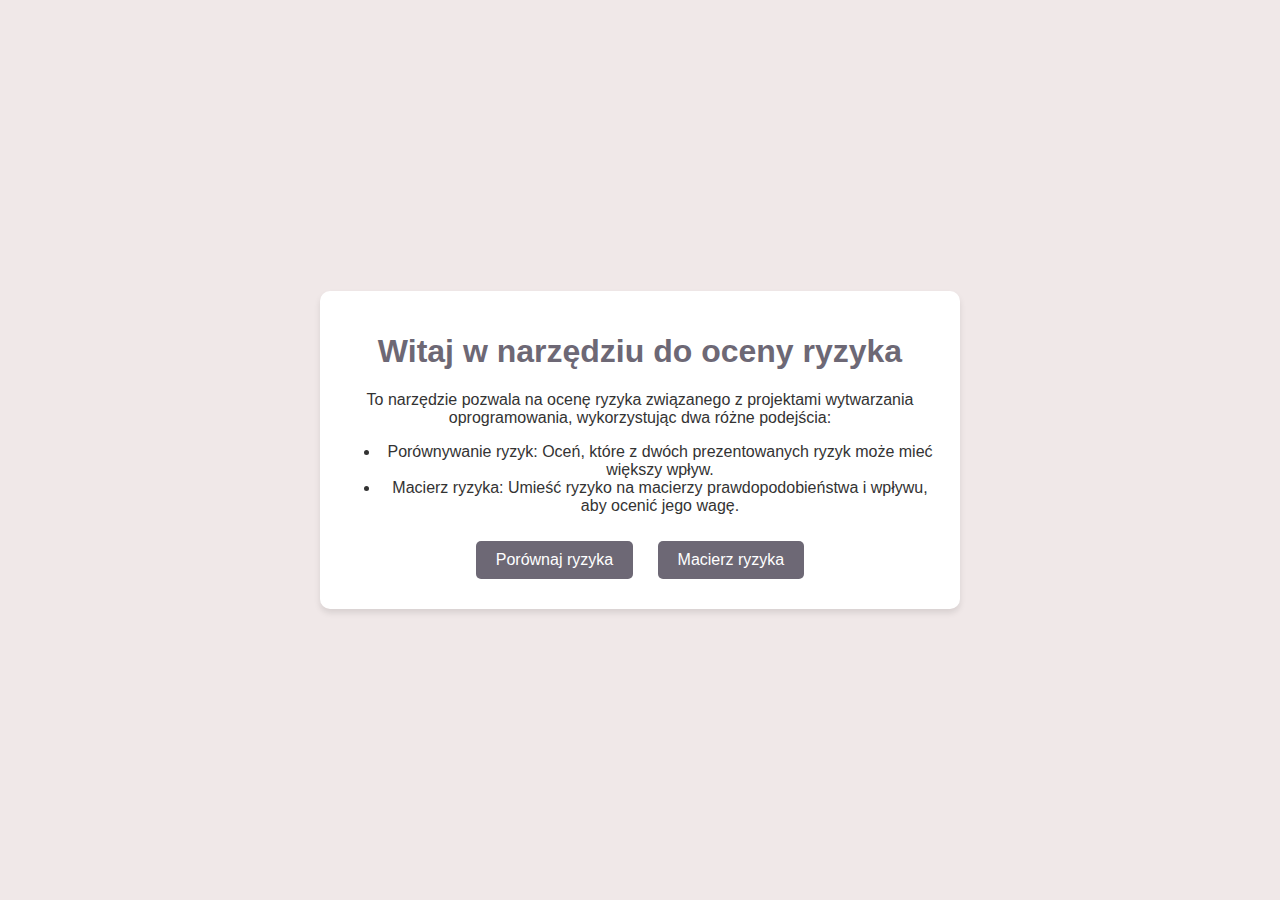
<file: index.html>
<!DOCTYPE html>
<html lang="pl">
<head>
    <meta charset="UTF-8">
    <meta name="viewport" content="width=device-width, initial-scale=1.0">
    <title>Witaj w narzędziu do oceny ryzyka</title>
    <link rel="stylesheet" href="riskStyle.css">
</head>
<body>
    <div class="intro-container">
        <h1>Witaj w narzędziu do oceny ryzyka</h1>
        <p>To narzędzie pozwala na ocenę ryzyka związanego z projektami wytwarzania oprogramowania, wykorzystując dwa różne podejścia:</p>
        <ul>
            <li>Porównywanie ryzyk: Oceń, które z dwóch prezentowanych ryzyk może mieć większy wpływ.</li>
            <li>Macierz ryzyka: Umieść ryzyko na macierzy prawdopodobieństwa i wpływu, aby ocenić jego wagę.</li>
        </ul>
        <div class="button-container">
            <button onclick="window.location.href='noveltyRisk.html';">Porównaj ryzyka</button>
            <button onclick="window.location.href='classicRisk.html';">Macierz ryzyka</button>
        </div>
    </div>
</body>
</html>
</file>
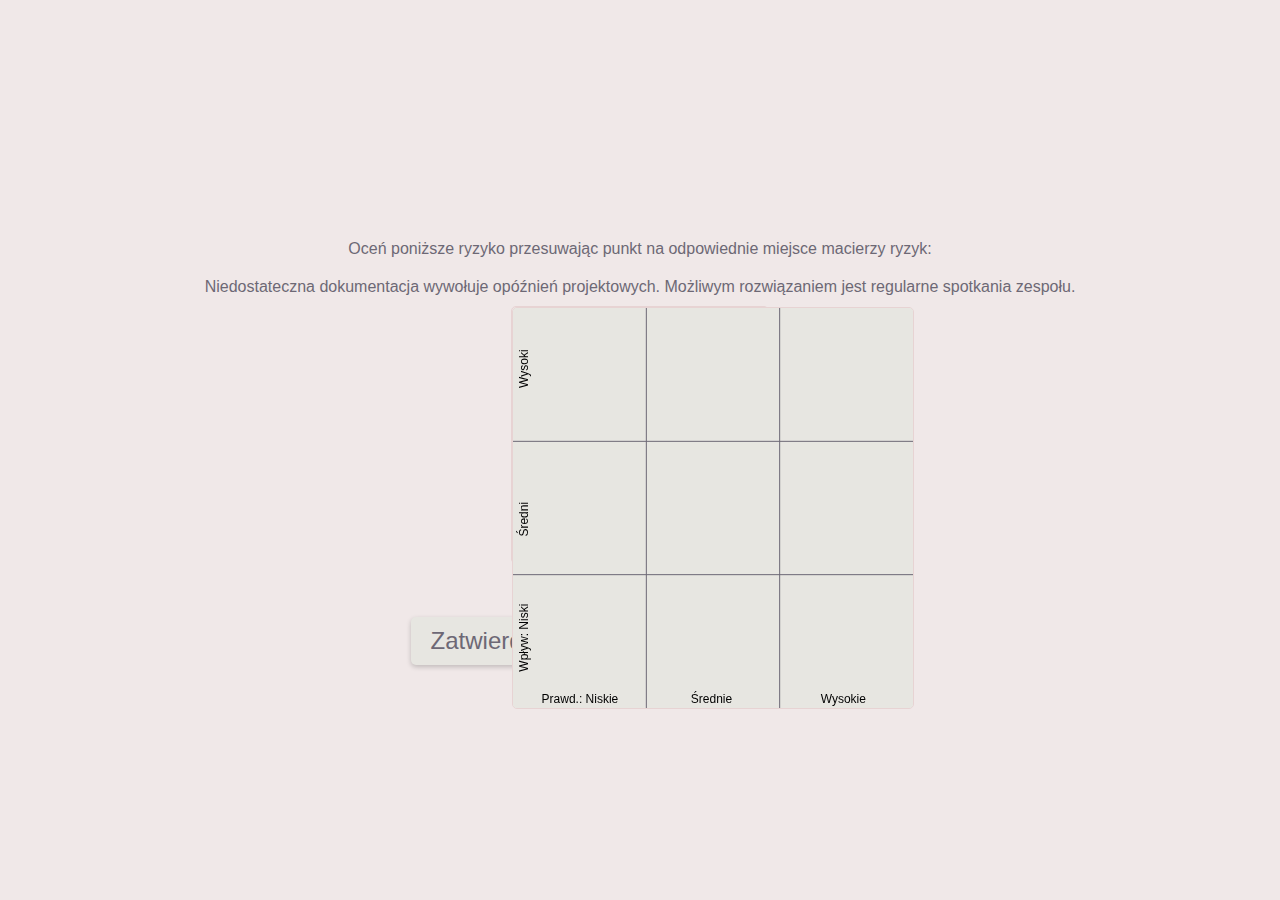
<file: classicRisk.html>
<!DOCTYPE html>
<html lang="en">
<head>
    <meta charset="UTF-8">
    <meta name="viewport" content="width=device-width, initial-scale=1.0">
    <title>Macierz oceny ryzyk</title>
    <link rel="stylesheet" href="riskStyle.css">
</head>
<body>
    <div class="instructions">Oceń poniższe ryzyko przesuwając punkt na odpowiednie miejsce macierzy ryzyk:</div>
	<div id="riskDescription" class="instructions"></div>
	<div id="matrix-container">
        <canvas id="riskMatrix" width="400" height="400"></canvas>
    </div>
	<div id="draggableRisk" draggable="true">🔴</div>
    <button id="submitRisk" class="actions action">Zatwierdź i przejdź do kolejnego ryzyka</button>
    <script src="classicRiskCode.js"></script>
</body>
</html>
</file>
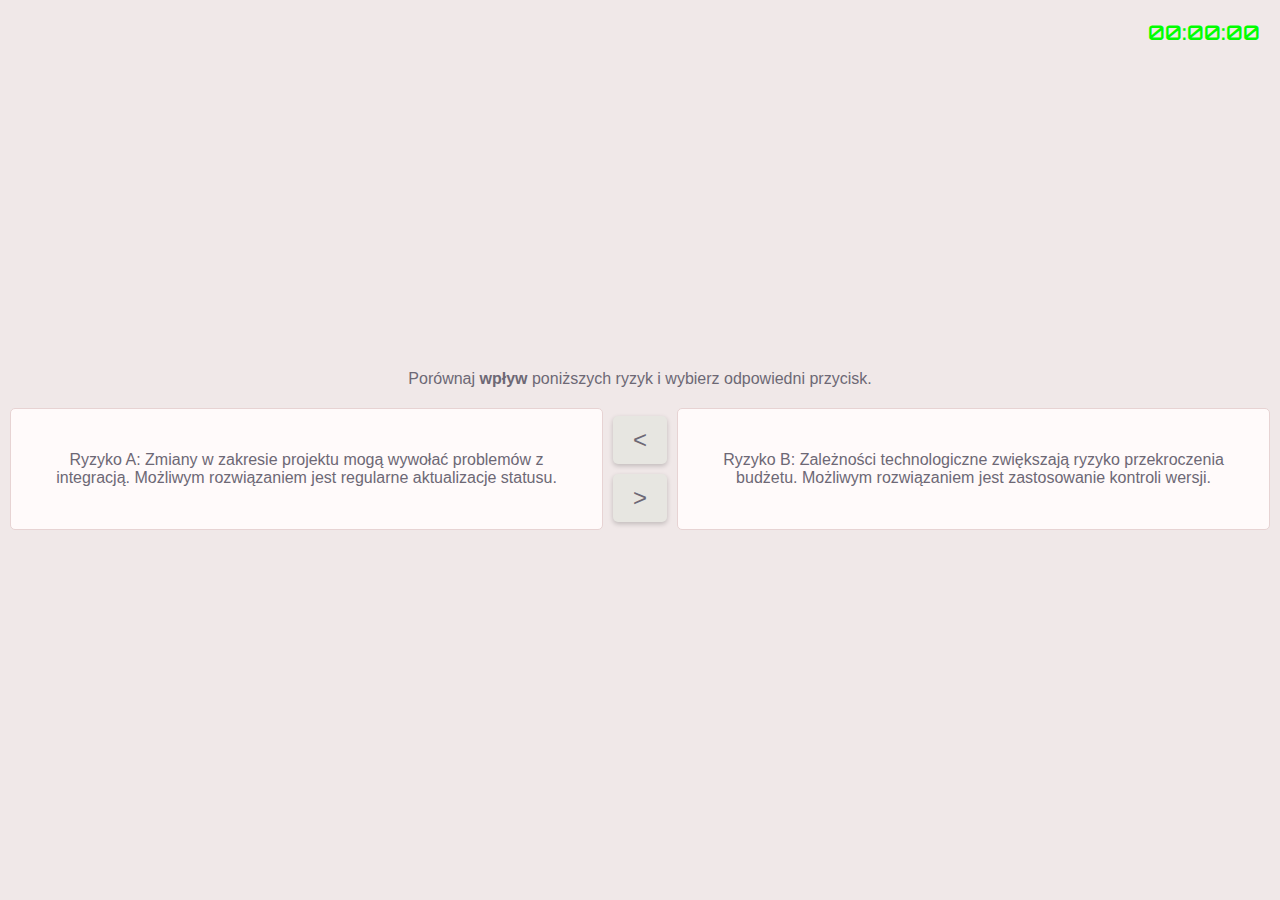
<file: noveltyRisk.html>
<!DOCTYPE html>
<html lang="pl">
<head>
<meta charset="UTF-8">
<meta name="viewport" content="width=device-width, initial-scale=1.0">
<title>ryzykFizyk!</title>
<link rel="stylesheet" href="riskStyle.css">
</head>
<body>
<div class="outercontainer">
	<div class="instructions">Porównaj <b>wpływ</b> poniższych ryzyk i wybierz odpowiedni przycisk.</div>
	<div class="container">
	  <div class="item item_a">Ryzyko A: Tu pojawi się pierwsze ryzyko A.</div>
	  <div class="actions">
		<div class="action" onclick="vote('<')"> &lt; </div>
		<div class="action" onclick="vote('>')"> &gt; </div>
	  </div>
	  <div class="item item_b">Ryzyko B: Tu pojawi się pierwsze ryzyko B.</div>
	  <div class="timer" id="timer">00:00:00</div>
	</div>
</div>
<script src="noveltyRiskCode.js"></script>
</body>
</html>
</file>
<file: riskStyle.css>
@import url('https://fonts.googleapis.com/css2?family=Orbitron&display=swap');

body {
    font-family: Arial, sans-serif;
    margin: 0;
    padding: 0;
    height: 100vh;
    background: #f0e8e8;
    display: flex;
    flex-direction: column;
    align-items: center;
    justify-content: center;
}

#matrix-container {
    position: relative;
    width: 20vw; /* Ustawienie szerokości na 20% szerokości widoku */
    height: 20vw; /* Utrzymanie stosunku 1:1 */
    margin-bottom: 20px;
	border: 1px solid #e7d3d3; /* pastelowa obwódka */
    border-radius: 5px; 
}

#draggableRisk {
    cursor: grab;
    font-size: 24px;
}

canvas {
    width: 400;
    height: 400;
	 border: 1px solid #e7d3d3; /* pastelowa obwódka */
  border-radius: 5px; 
}



.outercontainer { 
  display: flex; 
  flex-direction: column;
  align-items: center; 
  animation: fadeIn 2s;
  width: 100%;
}

.instructions { 
    /* position: absolute;  absolutne pozycjonowanie 
    top: 10px; */
	margin: 10px;
    text-align: center; 
    color: #6d6875; /* pastelowy kolor tekstu */
}

.container { 
  display: flex; 
  justify-content: space-around; /* było: center */ 
  align-items: center; 
  width: 100%;
}

.item, .item_a, .item_b { 
  flex: 1;
  display: grid;
  padding: 20px; 
  border: 1px solid #e7d3d3; /* pastelowa obwódka */
  border-radius: 5px; 
  background: #fffafa; /* pastelowy kolor tła */
  color: #6d6875; /* pastelowy kolor tekstu */
  text-align: center;
  align-items: center;
  margin: 10px; /* Zapewnia odstęp */
  height: 80px;
  width: 100%;
}

.actions { 
  flex: 0 1 auto;
  display: flex; 
  flex-direction: column; /* Przyciski jeden pod drugim */
  justify-content: center;
  align-items: center;
}

.action { 
  cursor: pointer; 
  font-size: 24px; 
  user-select: none; 
  transition: transform 0.2s ease-in-out; 
  color: #6d6875; /* pastelowy kolor tekstu */
  background: #e7e6e1; /* tło przycisku */
  border: none; /* usunięcie obramowania */
  padding: 10px 20px; /* padding przycisku */
  border-radius: 5px; /* zaokrąglenie rogów */
  box-shadow: 0 2px 5px rgba(0,0,0,0.2); /* cień dla efektu głębi */
  margin: 5px 0; /* Odstęp pomiędzy przyciskami */
}

.action:hover { 
  transform: scale(1.05); /* subtelna animacja przy najechaniu */
}

@keyframes fadeIn { from { opacity: 0; } to { opacity: 1; } }


.timer { 

    position: absolute; /* absolutne pozycjonowanie */
    right: 10px; 
    top: 10px; 
    font-family: 'Orbitron', sans-serif;
    font-optical-sizing: auto;
    font-weight: 600;
    font-style: normal;
    /* background: black; */
    color: #00ff00; /* kolor tekstu zegara LCD */
    padding: 10px; 
    border-radius: 5px; 
    font-size: 20px; 
    /* box-shadow: 0 0 10px rgba(0, 0, 0, 0.1); /* subtelny cień */
}

.intro-container {
    text-align: center;
    max-width: 600px;
    padding: 20px;
    background-color: #fff;
    border-radius: 10px;
    box-shadow: 0 4px 6px rgba(0, 0, 0, 0.1);
}

h1 {
    color: #6d6875;
}

p, li {
    color: #333;
}

.button-container button {
    padding: 10px 20px;
    margin: 10px;
    border: none;
    border-radius: 5px;
    background-color: #6d6875;
    color: #fff;
    cursor: pointer;
    font-size: 16px;
}

.button-container button:hover {
    background-color: #857e88;
}
</file>
